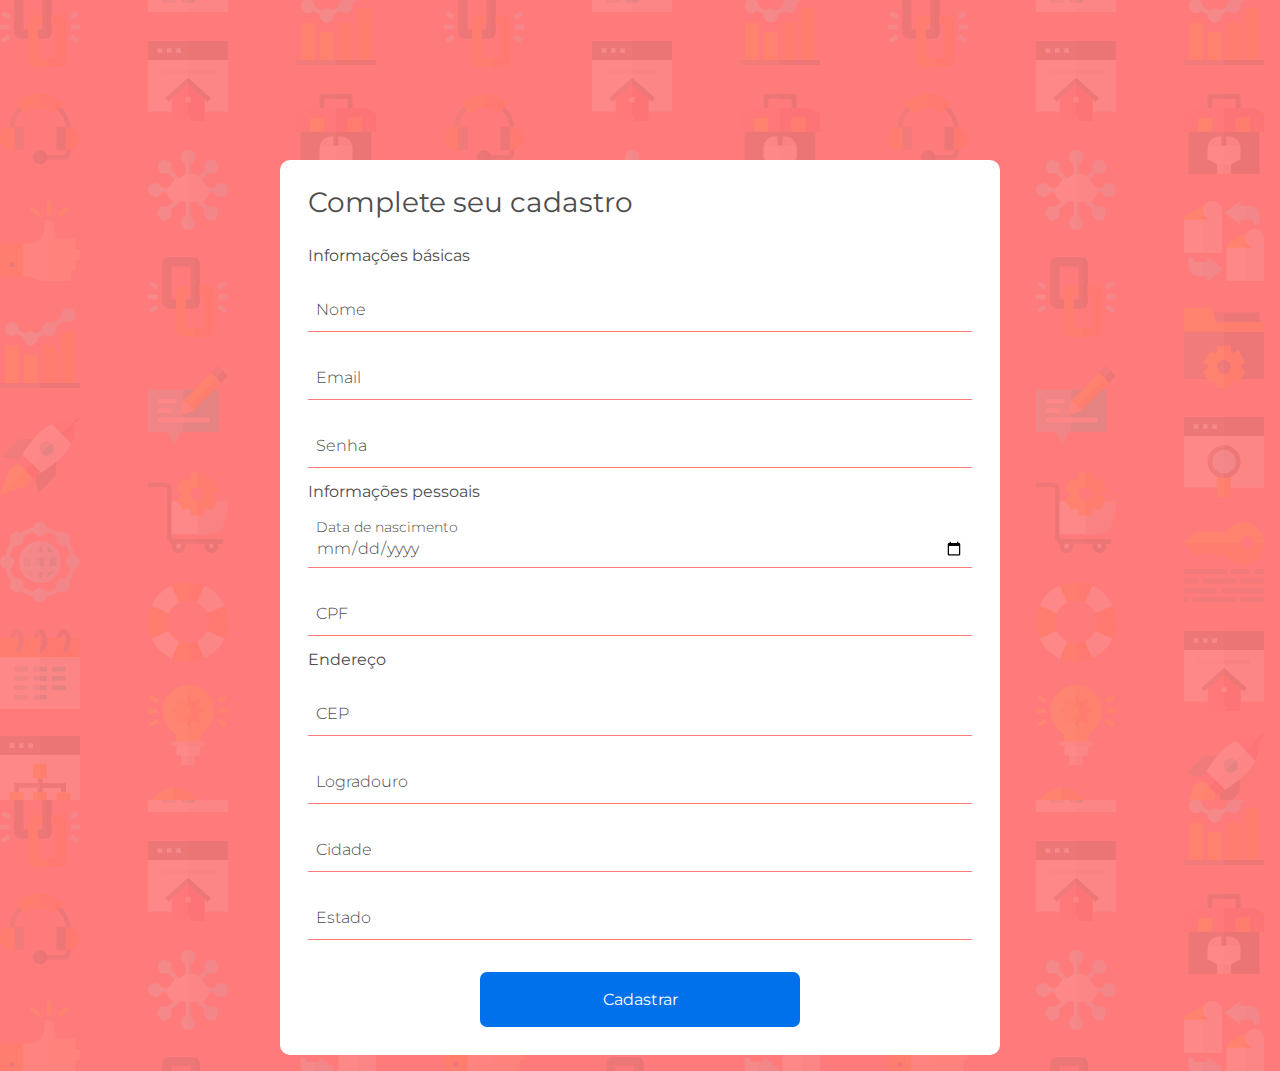
<file: index.html>
<!DOCTYPE html>
<html lang="pt">

<head>
    <meta charset="UTF-8">
    <meta name="viewport" content="width=device-width, initial-scale=1.0">
    <title> Store | Criar conta</title>
    <link href="https://fonts.googleapis.com/css2?family=Montserrat:wght@300;400&display=swap" rel="stylesheet">
    <link href="https://fonts.googleapis.com/css2?family=Pacifico&display=swap" rel="stylesheet">
    <link rel="stylesheet" href="./css/style.css">
    <link rel="stylesheet" href="./css/componentes/cartao.css">
    <link rel="stylesheet" href="./css/componentes/botao.css">
    <link rel="stylesheet" href="./css/componentes/inputs.css">
</head>

<body>
    <main class="container flex flex--coluna flex--centro">
        <section class="cartao">
            <h2 class="cartao__titulo">Complete seu cadastro</h2>
            <form action="./cadastro_concluido.html" class="formulario flex flex--coluna">
                <fieldset>
                    <legend class="formulario__legenda">Informações básicas</legend>
                    <div class="input-container">
                        <input name="nome" id="nome" class="input" type="text" placeholder="Nome" data-tipo="nome"
                            required>
                        <label class="input-label" for="nome">Nome</label>
                        <span class="input-mensagem-erro">Este campo não está válido</span>
                    </div>
                    <div class="input-container">
                        <input name="email" id="email" class="input" type="email" placeholder="Email" data-tipo="email"
                            required>
                        <label class="input-label" for="email">Email</label>
                        <span class="input-mensagem-erro">Este campo não está válido</span>
                    </div>
                    <div class="input-container">
                        <input name="senha" id="senha" class="input" type="password" data-tipo="senha"
                            placeholder="Senha" pattern="^(?=.*[a-z])(?=.*[A-Z])(?=.*[0-9])(?!.*[!@#$%^&*_=+-]).{6,12}$"
                            title="A senha deve conter entre 6 a 12 caracteres, deve conter pelo menos uma letra maiscula, um número e não deve conter símbolos"
                            required>
                        <label class="input-label" for="senha">Senha</label>
                        <span class="input-mensagem-erro">Este campo não está válido</span>
                    </div>
                </fieldset>
                <fieldset>
                    <legend class="formulario__legenda">Informações pessoais</legend>
                    <div class="input-container">
                        <input name="nascimento" id="nascimento" class="input" type="date"
                            placeholder="Data de nascimento" data-tipo="dataNascimento" required>
                        <label class="input-label" for="nascimento">Data de nascimento</label>
                        <span class="input-mensagem-erro">Este campo não está válido</span>
                    </div>
                    <div class="input-container">
                        <input name="cpf" id="cpf" class="input" type="text" data-tipo='cpf' placeholder="CPF" required>
                        <label class="input-label" for="cpf">CPF</label>
                        <span class="input-mensagem-erro">Este campo não está válido</span>
                    </div>
                </fieldset>
                <fieldset>
                    <legend class="formulario__legenda">Endereço</legend>
                    <div class="input-container">
                        <input name="cep" id="cep" class="input" type="text" placeholder="CEP"
                            pattern="[\d]{5}-?[\d]{3}" data-tipo='cep' required>
                        <label class="input-label" for="cep">CEP</label>
                        <span class="input-mensagem-erro">Este campo não está válido</span>
                    </div>
                    <div class="input-container">
                        <input name="logradouro" id="logradouro" class="input" type="text" placeholder="Logradouro"
                            data-tipo="logradouro" required>
                        <label class="input-label" for="logradouro">Logradouro</label>
                        <span class="input-mensagem-erro">Este campo não está válido</span>
                    </div>
                    <div class="input-container">
                        <input name="cidade" id="cidade" class="input" type="text" placeholder="Cidade"
                            data-tipo="cidade" required>
                        <label class="input-label" for="cidade">Cidade</label>
                        <span class="input-mensagem-erro">Este campo não está válido</span>
                    </div>
                    <div class="input-container">
                        <input name="estado" id="estado" class="input" type="text" placeholder="Estado"
                            data-tipo="estado" required>
                        <label class="input-label" for="estado">Estado</label>
                        <span class="input-mensagem-erro">Este campo não está válido</span>
                    </div>
                </fieldset>
                <button class="botao">Cadastrar</a>
            </form>
        </section>
    </main>
    <script src="./js/app.js" type="module"></script>
</body>

</html>
</file>
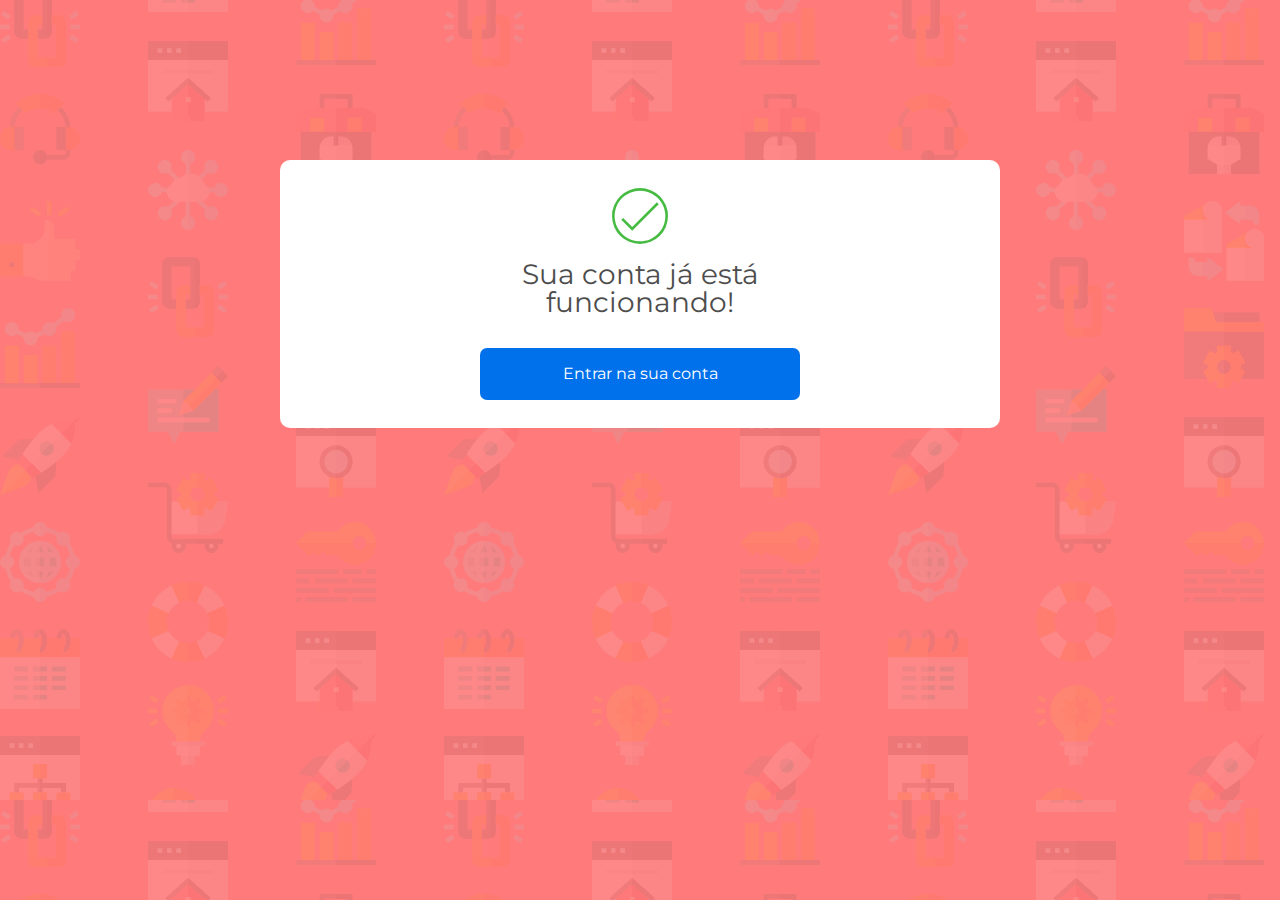
<file: cadastro_concluido.html>
<!DOCTYPE html>
<html lang="pt">

<head>
    <meta charset="UTF-8">
    <meta name="viewport" content="width=device-width, initial-scale=1.0">
    <title>Doguito Petshop | Cadastro concluído</title>
    <link href="https://fonts.googleapis.com/css2?family=Montserrat:wght@300;400&display=swap" rel="stylesheet">
    <link href="https://fonts.googleapis.com/css2?family=Pacifico&display=swap" rel="stylesheet">
    <!-- <link rel="stylesheet" href="./assets/css/base/base.css"> -->
    <link rel="stylesheet" href="./css/cadastro_concluído.css">
    <link rel="stylesheet" href="./css/style.css">
    <link rel="stylesheet" href="./css/componentes/cartao.css">
    <link rel="stylesheet" href="./css/componentes/botao.css">
</head>

<body>
    <main class="container flex flex--coluna flex--centro">
        <section class="cadastro-cartao cartao">
            <span class="cadastro-cartao__icone-concluido"></span>
            <h1 class="cadastro-cartao__titulo cartao__titulo">Sua conta já está funcionando!</h1>
            <a href="#" class="botao">Entrar na sua conta</a>
        </section>
    </main>
</body>

</html>
</file>
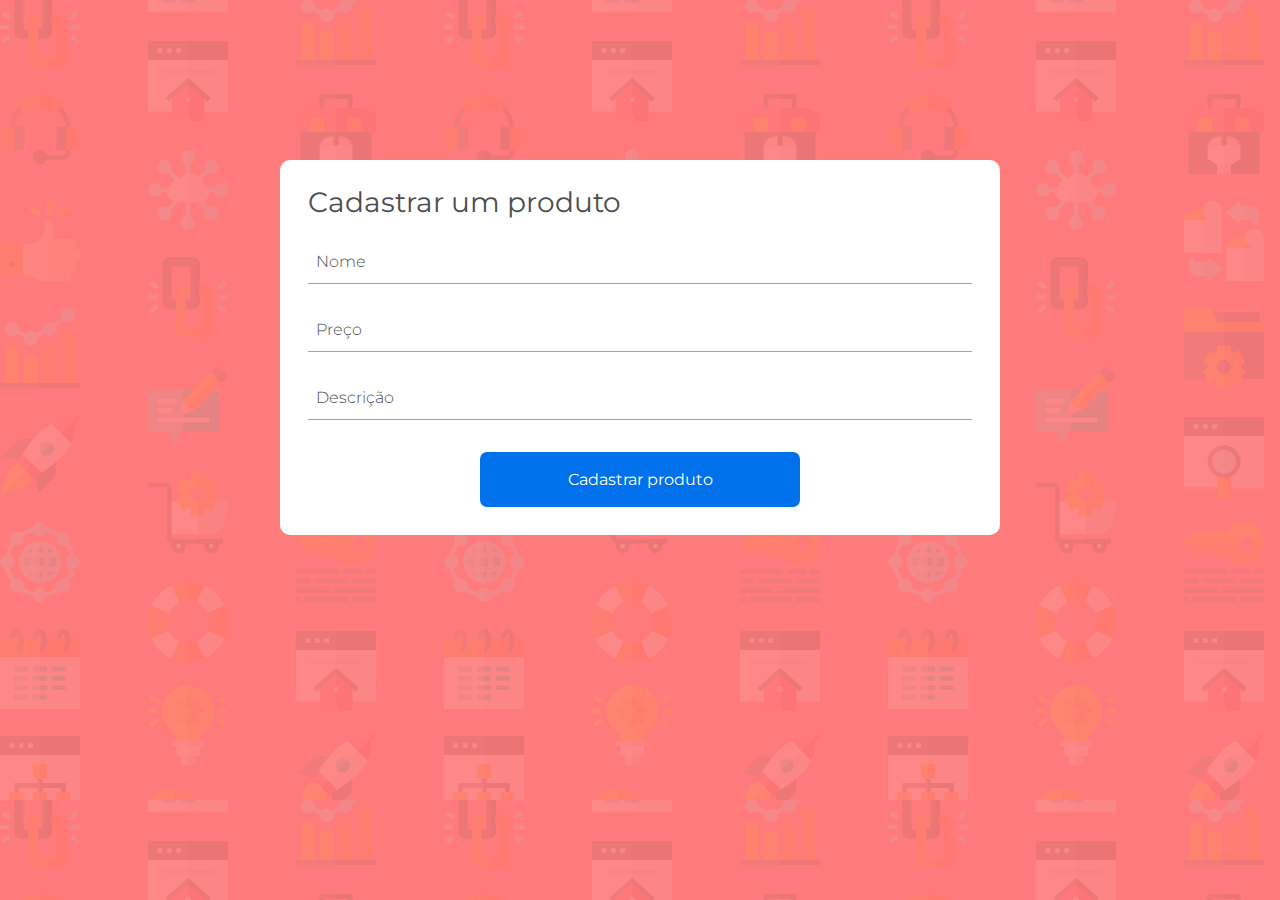
<file: cadastro_produto.html>
<!DOCTYPE html>
<html lang="pt">

<head>
    <meta charset="UTF-8">
    <meta name="viewport" content="width=device-width, initial-scale=1.0">
    <title>Doguito Petshop | Cadastro de produto</title>
    <link href="https://fonts.googleapis.com/css2?family=Montserrat:wght@300;400&display=swap" rel="stylesheet">
    <link href="https://fonts.googleapis.com/css2?family=Pacifico&display=swap" rel="stylesheet">
    <link rel="stylesheet" href="./css/style.css">
    <link rel="stylesheet" href="./css/componentes/cartao.css">
    <link rel="stylesheet" href="./css/componentes/botao.css">
    <link rel="stylesheet" href="./css/componentes/inputs.css">
</head>

<body>

    <main class="container flex flex--centro flex--coluna">
        <section class="cartao cadastro">
            <h1 class="cartao__titulo">Cadastrar um produto</h1>
            <form action="./cadastro_produto_concluido.html" class="flex flex--coluna">
                <div class="input-container">
                    <input name="nome" id="nome" class="input" type="text" placeholder="Nome">
                    <label class="input-label" for="nome">Nome</label>
                    <span class="input-mensagem-erro">Este campo não está válido</span>
                </div>
                <div class="input-container cadastro__preco-container">
                    <input name="preco" id="preco" class="input" type="text" placeholder="Preço">
                    <label class="input-label" for="preco">Preço</label>
                    <span class="input-mensagem-erro">Este campo não está válido</span>
                </div>
                <div class="input-container cadastro__descricao-container">
                    <input class="input" name="descricao" id="descricao" placeholder="Descrição">
                    <label class="input-label" for="descricao">Descrição</label>
                    <span class="input-mensagem-erro">Este campo não está válido</span>
                </div>
                <button class="botao">Cadastrar produto</button>
            </form>
        </section>
    </main>
</body>

</html>
</file>
<file: css/componentes/cartao.css>
.cartao {
    background-color: var(--cor-contraste-claro);
    border-radius: 10px;
    box-shadow: var(--sombra);
    width: 100%;
    max-width: 45rem;
    padding: 1.75rem;
    box-sizing: border-box;
    margin-bottom: 1rem;
}

.cartao__titulo {
    font-size: var(--fonte-tamanho-cartao-titulo);
    margin-bottom: 1rem;
}
</file>
<file: css/componentes/botao.css>
.botao {
    display: block;
    background-color: var(--cor-primaria);
    border-radius: 7px;
    width: 100%;
    margin-top: 1rem;
    max-width: 20rem;
    padding: 1.125rem;
    box-sizing: border-box;
    color: var(--cor-contraste-claro);
    font-size: var(--fonte-tamanho-botao);
    align-self: center;
    text-align: center;
}
</file>
<file: css/componentes/inputs.css>
.formulario {
    margin-top: 2rem;
}

.formulario__legenda {
    font-size: var(--fonte-tamanho-formulario-fieldset);

    margin-bottom: 1rem;
}

.input-container {
    font-weight: var(--fonte-peso-input);
    position:relative;
    margin-bottom: 1rem;
    display: flex;
    flex-direction: column;
    justify-content: flex-end;
    box-sizing: border-box;
}

.input {
    box-sizing: border-box;
    border-bottom: 1px solid var(--cor-secundaria);
    padding: 1.375rem 0.5rem 0.5rem;
    height: 3.25rem;
    width: 100%;
}

.input::placeholder {
    visibility: hidden;
    color: #00000000;
}

.input:focus {
    outline: none;
}

.input-label {
    position: absolute;
    top: 1.375rem;
    left: 0.5rem;
    font-size: var(--fonte-tamanho-input-label);

    transition: all .25s;
}

.input:not(:placeholder-shown) + .input-label, .input:focus + .input-label {
    font-size: 0.875rem;
    top: 0.25rem;
    transition: all .25s;
}

.input-container--invalido {
    margin-bottom: 0.5rem;
}

.input-container--invalido .input {
    border: 1px solid var(--cor-aviso);
    border-radius: 7px;
}

.input-container--invalido .input-label {
    color: var(--cor-aviso);
}

.input-mensagem-erro {
    display: none;
}

.input-container--invalido .input-mensagem-erro {
    color: var(--cor-aviso);
    display: block;
    margin-top: 0.5rem;
    padding-left: 0.5rem;
}
</file>
<file: css/cadastro_concluído.css>
.cadastro-cabecalho {
    display: flex;
    flex-direction: column;
    align-items: center;

    padding-top: 1rem;
}

.cadastro-cabecalho__logo {
    width: 2.625rem;
    margin-bottom: 0.5rem;
}

.cadastro-cabecalho__titulo {
    font-family: var(--fonte-familia-logo);
    font-size: var(--fonte-tamanho-logo);
    margin-bottom: 1rem;
}

.cadastro-cartao {
    display: flex;
    flex-direction: column;
    align-items: center;
    text-align: center;
}

.cadastro-cartao__icone-concluido {
    display: block;
    width: 3.5rem;
    height: 3.5rem;

    margin-bottom: 1rem;

    background-image: url(../img/checkmark.svg);
    background-size: cover;
    background-repeat: no-repeat;
}

.cadastro-cartao__titulo {
    max-width: 20rem;
}


@media(min-width: 800px) {
    .cadastro-cabecalho__logo {
        width: 5.75rem;
        margin-bottom: 1rem;
    }

    .cadastro-cabecalho__titulo {
        margin-bottom: 2rem;
    }
}
</file>
<file: css/style.css>
@import url(_reset.css);
@import url(_variaveis.css);

body {
	background-color: var(--cor-secundaria);
	color: var(--cor-contraste-escuro);
	font-family: var(--fonte-familia-corpo);
	background-image: url("../img/bg-intro-desktop.png");
}

.cartao{
    background-color: var(--cor-contraste-claro);
    border-radius: 10px;
    max-width: 45rem;
    box-sizing: border-box;
	margin-top: 10rem;
}

.container { 
	padding-right: 1rem;
	padding-left: 1rem;
}

.flex {
	display: flex;
}

.flex--centro {
	align-items: center;
	justify-content: center;
}

.flex--coluna {
	flex-direction: column;
}
</file>
